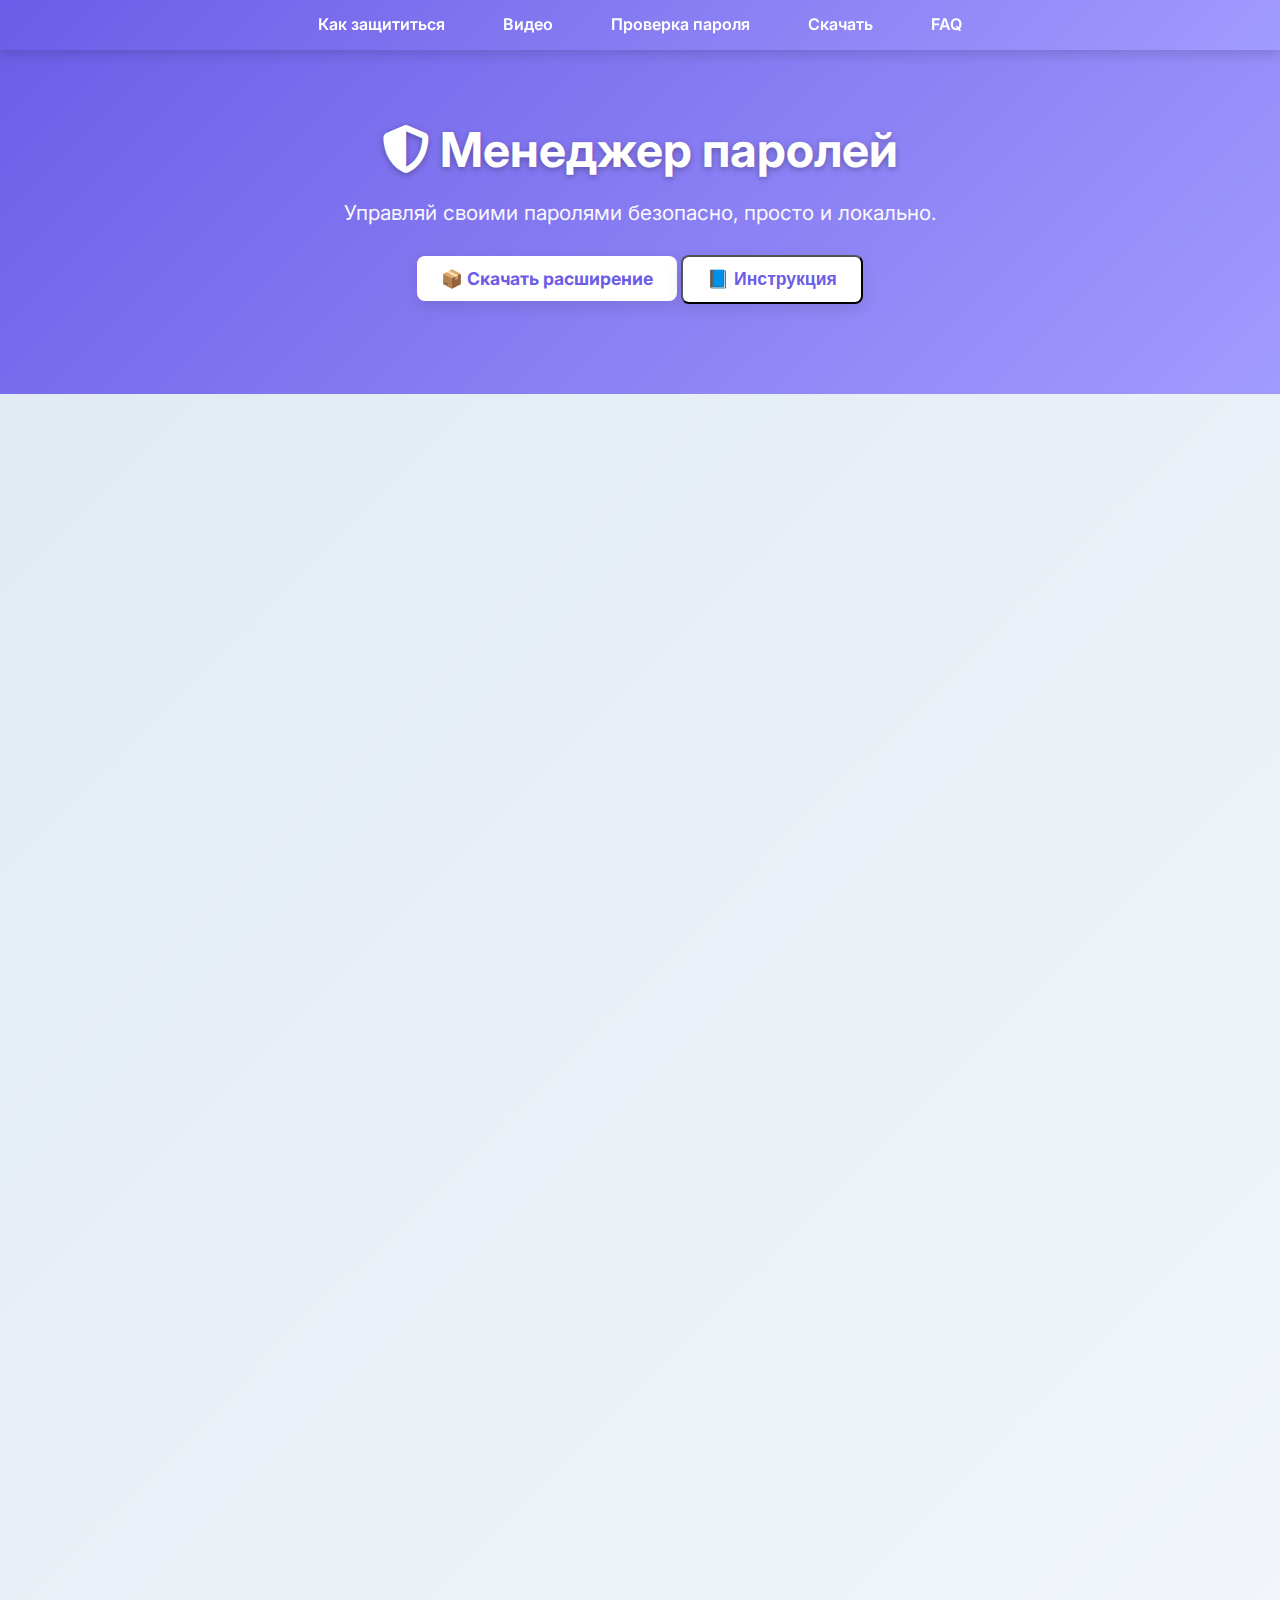
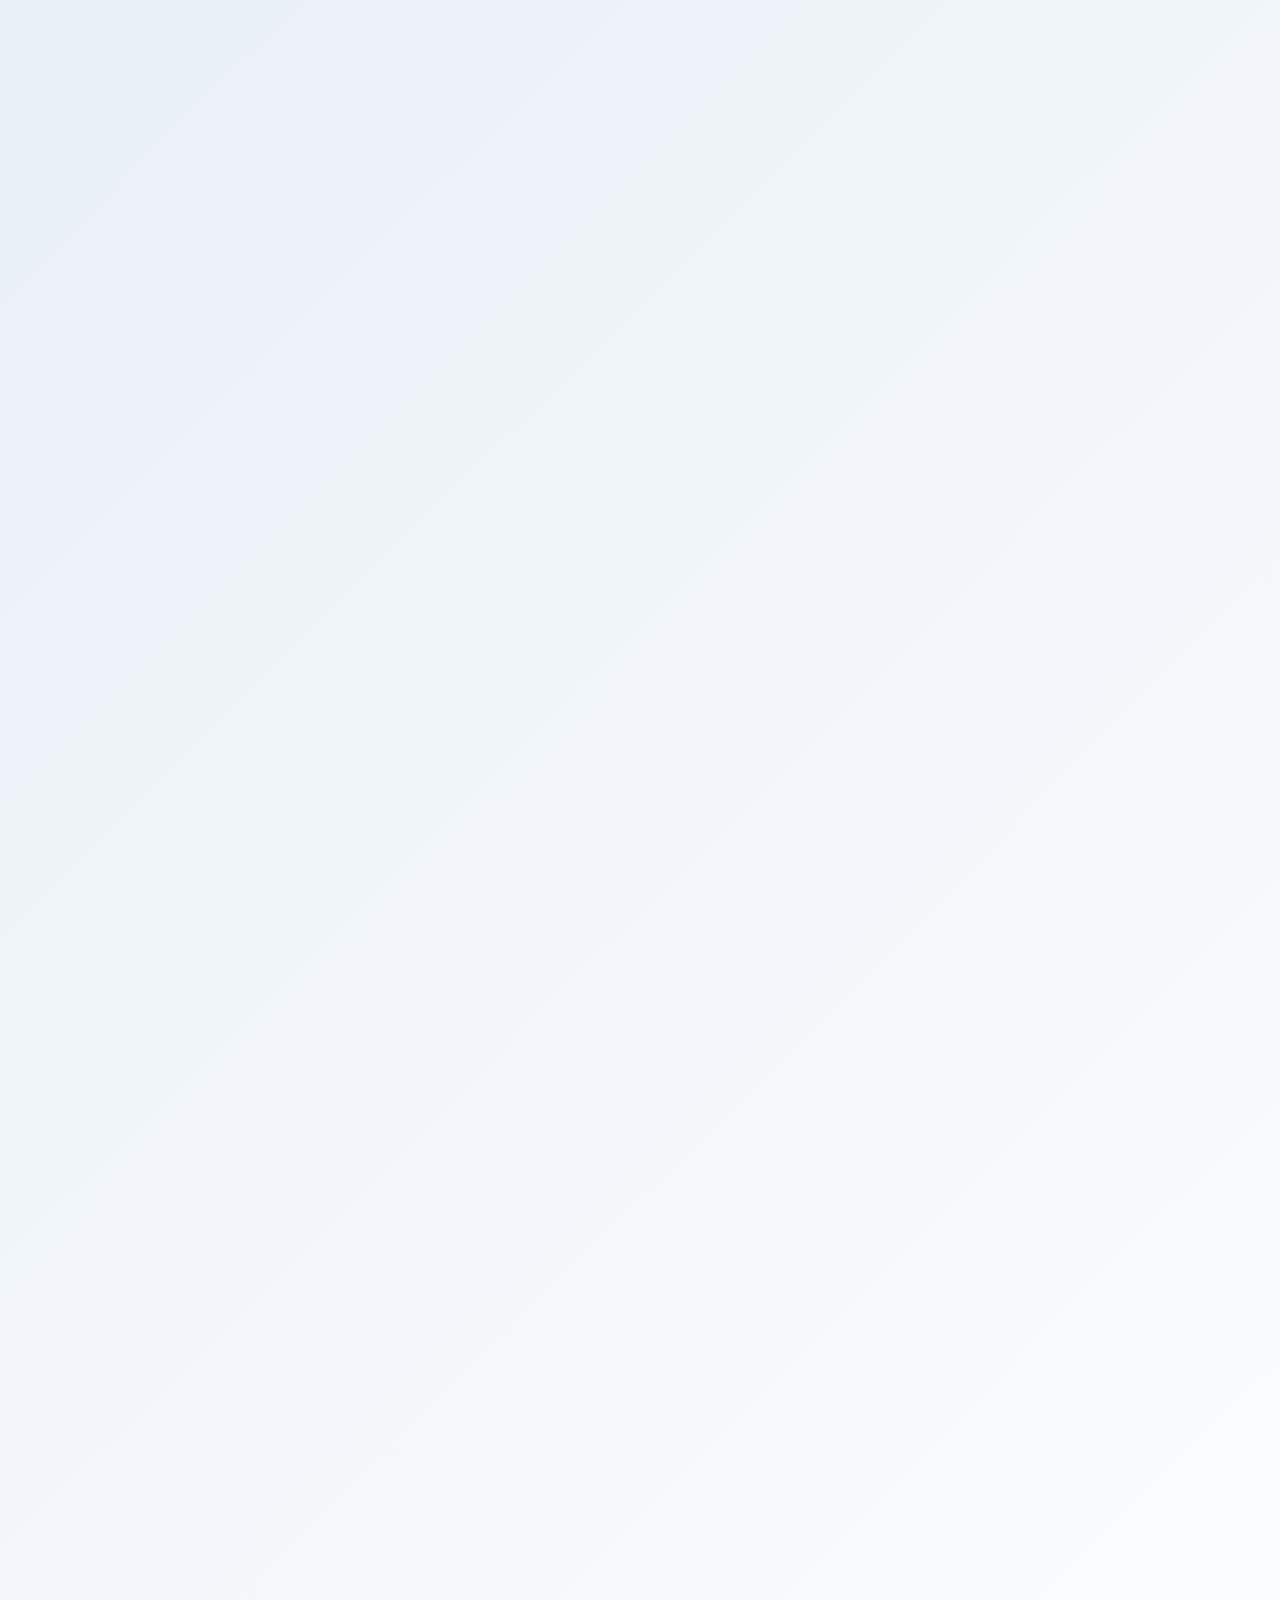
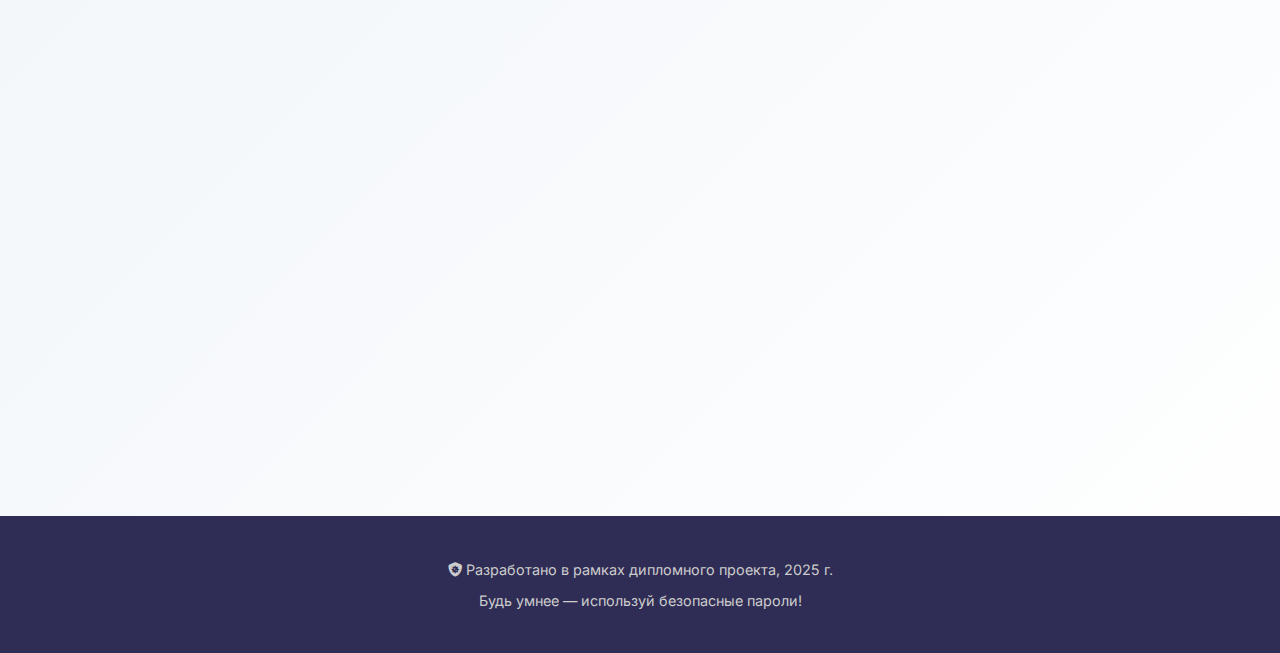
<file: index.html>
<!DOCTYPE html>
<html lang="ru">
<head>
  <meta charset="UTF-8" />
  <title>Безопасность в интернете</title>

  <!-- Подключение шрифтов и иконок -->
  <link href="https://fonts.googleapis.com/css2?family=Inter:wght@400;700&display=swap" rel="stylesheet" />
  <link rel="stylesheet" href="https://cdnjs.cloudflare.com/ajax/libs/font-awesome/6.5.0/css/all.min.css" crossorigin="anonymous" />

  <!-- Подключение внешнего CSS -->
  <link rel="stylesheet" href="style.css" />
</head>
<body>

  <!-- 🔹 Навигационное меню (прикреплено к верху страницы) -->
<nav class="main-nav">
  <ul>
    <li><a href="#protection">Как защититься</a></li>
    <li><a href="#video">Видео</a></li>
    <li><a href="#game">Проверка пароля</a></li>
    <li><a href="#download">Скачать</a></li>
    <li><a href="#faq">FAQ</a></li>
  </ul>
</nav>


  <!-- 🔹 Шапка сайта с основным заголовком -->
<header class="hero">
<div class="hero-content">
  <h1><i class="fas fa-shield-alt"></i> Менеджер паролей</h1>
  <p class="subtitle">Управляй своими паролями безопасно, просто и локально.</p>
  <div class="hero-buttons">
    <a href="#download" class="hero-button">📦 Скачать расширение</a>
    <button class="hero-button secondary" onclick="openInstructionModal()">📘 Инструкция</button>
  </div>
</div>
</header>


<!-- 🔷 Модальное окно с подробной инструкцией -->
<div class="modal" id="instruction">
  <div class="modal-content">
    <span class="close" onclick="document.getElementById('instruction').style.display='none'">&times;</span>
    <h2>📘 Инструкция по использованию расширения</h2>
      <li>Скачай архив с расширением</li>
      <li>Распакуй его в удобную папку</li>
      <li>Открой <code>chrome://extensions/</code> в браузере</li>
      <li>Включи «Режим разработчика»</li>
      <li>Нажми «Загрузить распакованное расширение» и выбери папку</li>
    
    <h3>1. Генерация пароля</h3>
    <p>Нажмите кнопку <strong>«Сгенерировать»</strong>, чтобы создать случайный пароль. Вы можете выбрать длину пароля, включать/исключать цифры и специальные символы. Это позволяет создавать безопасные и удобные пароли под разные сайты.</p>

    <h3>2. Сохранение пароля</h3>
    <p>После генерации или ввода собственного пароля — укажите сайт, к которому он относится, и нажмите <strong>«Сохранить»</strong>. Запись будет сохранена в локальное хранилище браузера.</p>

    <h3>3. Управление паролями</h3>
    <ul>
      <li><strong>Копировать</strong> — скопирует пароль в буфер обмена одним нажатием.</li>
      <li><strong>Удалить</strong> — удалит конкретную запись.</li>
      <li><strong>Поиск</strong> — введите часть названия сайта, чтобы найти нужный пароль.</li>
    </ul>

    <h3>4. Экспорт и импорт</h3>
    <p>
      <strong>Экспорт</strong> — создаёт резервную копию всех паролей в виде JSON-файла.<br>
      <strong>Импорт</strong> — загружает сохранённый ранее файл и восстанавливает ваши записи.
    </p>
    <p><em>⚠ Данные хранятся только у вас на устройстве и не передаются ни на какие серверы.</em></p>

    <h3>5. Безопасность</h3>
    <p>Ваши пароли сохраняются в зашифрованной локальной области расширения. Вы — единственный, кто имеет к ним доступ. Не забудьте регулярно создавать резервные копии и использовать длинные, надёжные комбинации.</p>
  </div>
</div>


  <!-- 🔹 Раздел: Информация об интернет-угрозах -->
  <div class="container" id="threats">
    <h2><i class="fas fa-exclamation-triangle"></i> Какие угрозы существуют?</h2>
    <ul class="icon-list">
      <li>Фишинг — поддельные сайты и письма, которые крадут ваши данные.</li>
      <li>Брутфорс — автоматический подбор простых паролей.</li>
      <li>Утечки из баз данных — если один пароль используется везде, вы теряете всё.</li>
    </ul>
  </div>

  <!-- 🔹 Раздел: Практические советы по защите -->
<div class="container" id="protection">
  <h2><i class="fas fa-shield-alt"></i> Как защитить себя?</h2>

  <p>Мы разработали простое и удобное расширение для браузера — Менеджер паролей. Оно помогает генерировать, сохранять и управлять паролями прямо в вашем браузере. Все данные хранятся локально и не передаются на серверы. Так же хотим отметить, что защита цифровой информации начинается с дисциплины. Вот несколько правил, которые помогут минимизировать риски и сохранить контроль над своими данными:</p>

  <ul class="icon-list">
    <li>Используйте <strong>уникальные пароли</strong> для каждого сайта — это ограничит ущерб при утечке на одном из ресурсов.</li>
    <li>Выбирайте <strong>длинные и сложные комбинации</strong>, включающие заглавные, строчные буквы, цифры и специальные символы.</li>
    <li><strong>Не храните пароли</strong> в заметках, на бумажках или в сообщениях себе — это первое, что просматривают злоумышленники.</li>
    <li>Не используйте в паролях <strong>имена, даты рождения, “123456”, “qwerty”</strong> и подобные шаблоны — они подбираются за секунды.</li>
    <li>Включайте <strong>двухфакторную аутентификацию</strong>, где это возможно (например, по SMS или в приложении).</li>
    <li>Используйте <strong>менеджер паролей</strong>, чтобы не запоминать всё вручную и не терять важные комбинации.</li>
  </ul>

  <p>Каждое из этих действий — простой шаг, который может спасти ваши данные и репутацию. И всё это становится легче с правильным инструментом.</p>
</div>


    <!-- 🔹 Расширенное пояснение про цифровую безопасность -->
<div class="container" id="security-benefits">
  <h2><i class="fas fa-lock"></i> Зачем нужно защищать свои пароли?</h2>
  <p>Пароль — это ключ к вашей цифровой личности. К электронной почте, к банковским счетам, к социальным сетям и даже к облачным хранилищам с личными фотографиями и документами. Один слабый пароль может открыть доступ ко всему.</p>

  <p>Ежедневно происходят тысячи утечек данных, и чаще всего виноваты не вирусы или хакеры, а <strong>обычные пользователи, использующие один и тот же простой пароль на всех сайтах</strong>. Это удобно, но опасно.</p>

  <p>Наше расширение создано как <strong>инструмент цифровой гигиены</strong> — так же, как вы чистите зубы каждый день, вы должны заботиться и о своих паролях. Мы не просто храним их — мы помогаем создавать сложные комбинации, не повторяться и не забывать важное.</p>

  <p>Все пароли хранятся <strong>локально</strong> — не в облаке, не на стороннем сервере, а прямо в вашем браузере. Это значит: никто кроме вас не может получить к ним доступ. Кроме того, расширение не требует регистрации, синхронизации или передачи данных.</p>

  <p><strong>Преимущества расширения:</strong></p>
  <ul>
    <li>🔒 Генерация надёжных паролей в один клик;</li>
    <li>📋 Быстрое копирование и фильтрация по сайту;</li>
    <li>📤 Экспорт и импорт при смене устройства;</li>
    <li>🎯 Минимальный интерфейс без лишнего — только нужное;</li>
    <li>🛡 Всё работает оффлайн, без отправки данных в сеть.</li>
  </ul>

  <p>Если вы хотите забыть о том, что такое «забыл пароль» — начните с малого. Установите расширение, настройте пару параметров, и вы уже на шаг ближе к собственной безопасности.</p>
</div>

  <!-- 🔹 Раздел: Встроенное обучающее видео -->
<section id="video" class="section">
  <div class="container">
    <h2>Видеоролик про безопсность паролей</h2>
    <div class="video-container">
      <iframe
        width="720"
        height="405"
        src="https://rutube.ru/play/embed/acb352fe740f1187c841a6735db30fb4"
        frameborder="0"
        allowfullscreen>
      </iframe>
    </div>
  </div>
</section>


  <!-- 🔹 Раздел: Интерактивная мини-игра -->
  <div class="container game" id="game">
    <h2>🎮 Игра: Насколько надёжен ваш пароль?</h2>
    <input type="text" id="guess" placeholder="Введите пароль" />
    <button onclick="checkPassword()">Проверить</button>
    <p id="gameResult"></p>
     <div id="passwordStrength"><div></div></div>
    <p id="gameHints" style="font-size: 0.9em; color: #666;"></p>
  </div>
  
    <!-- 🔹 Часто задаваемые вопросы -->
<div class="container" id="faq">
  <h2><i class="fas fa-question-circle"></i> Часто задаваемые вопросы (FAQ)</h2>

  <h4>🧠 Где хранятся мои пароли?</h4>
  <p>Все пароли хранятся <strong>локально</strong> в хранилище вашего браузера, изолированном для расширений. Они никуда не отправляются и доступны только на этом устройстве.</p>

  <h4>🔄 Что будет, если я переустановлю браузер или удалю расширение?</h4>
  <p>Все данные будут удалены вместе с расширением. Мы рекомендуем использовать функцию <strong>«Экспорт»</strong>, чтобы сохранить резервную копию паролей.</p>

  <h4>📲 Могу ли я перенести пароли на другой компьютер?</h4>
  <p>Да. Сначала нажмите «Экспорт» на одном устройстве и сохраните файл. Затем на другом компьютере установите расширение и нажмите «Импорт», выбрав сохранённый файл.</p>

  <h4>🛡 Насколько безопасно использовать это расширение?</h4>
  <p>Пароли не передаются в интернет. Вы не вводите логин или регистрацию — всё хранится у вас. Мы рекомендуем использовать длинные пароли и регулярно делать резервные копии.</p>
</div>

  <!-- 🔹 Раздел: Скачивание расширения -->
  <div class="container cta" id="download">
    <p>
      <a href="password-manager.zip" download>
        <i class="fas fa-download"></i> Скачать расширение Менеджер паролей
      </a>
    </p>
  </div>
  
  <div class="container cta">
  <p>Хотите всегда иметь под рукой надёжный генератор и менеджер паролей?</p>
  <a href="PasswordManager.apk" class="fas fa-download" download>
    📱 Скачать мобильное приложение
  </a>
</div>

  <!-- 🔹 Подвал сайта -->
  <footer>
    <p><i class="fas fa-shield-virus"></i> Разработано в рамках дипломного проекта, 2025 г.</p>
    <p>Будь умнее — используй безопасные пароли!</p>
  </footer>

  <!-- Подключение внешнего JavaScript -->
  <script src="script.js"></script>
</body>
</html>
</file>
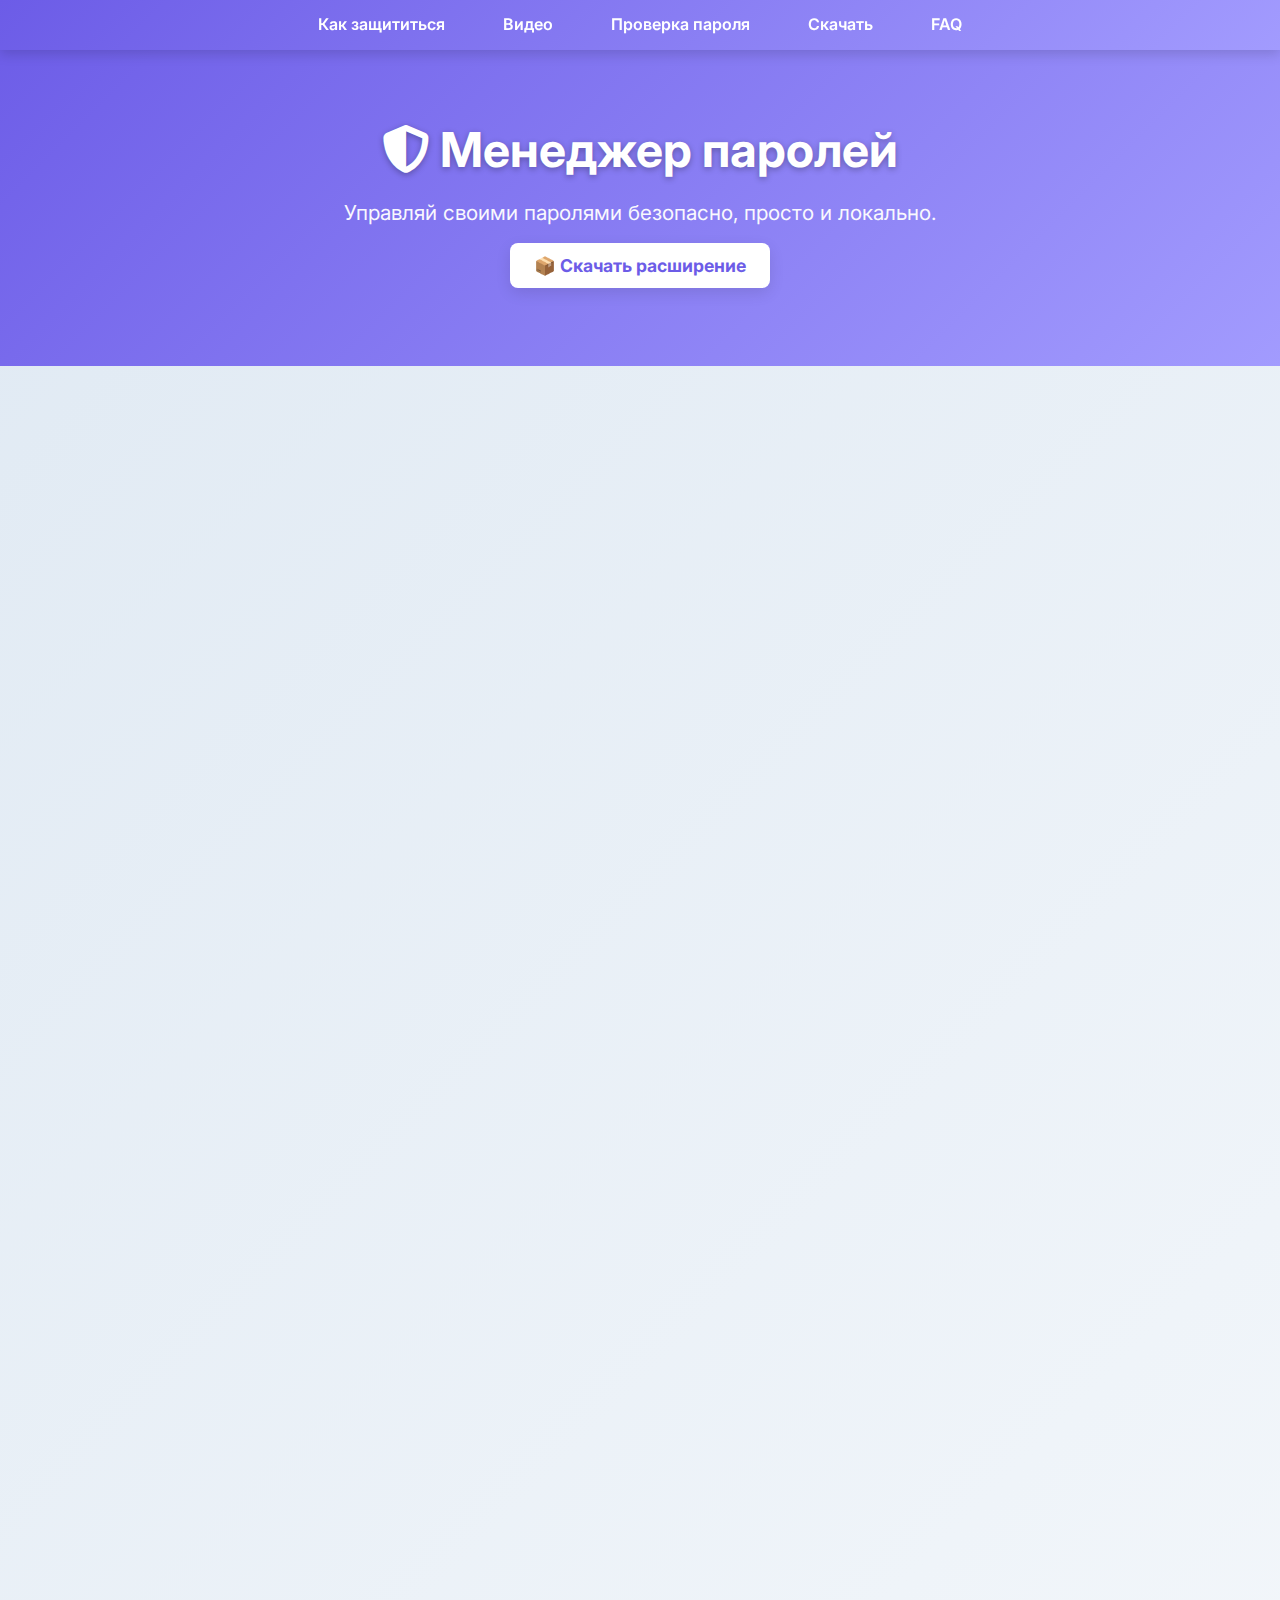
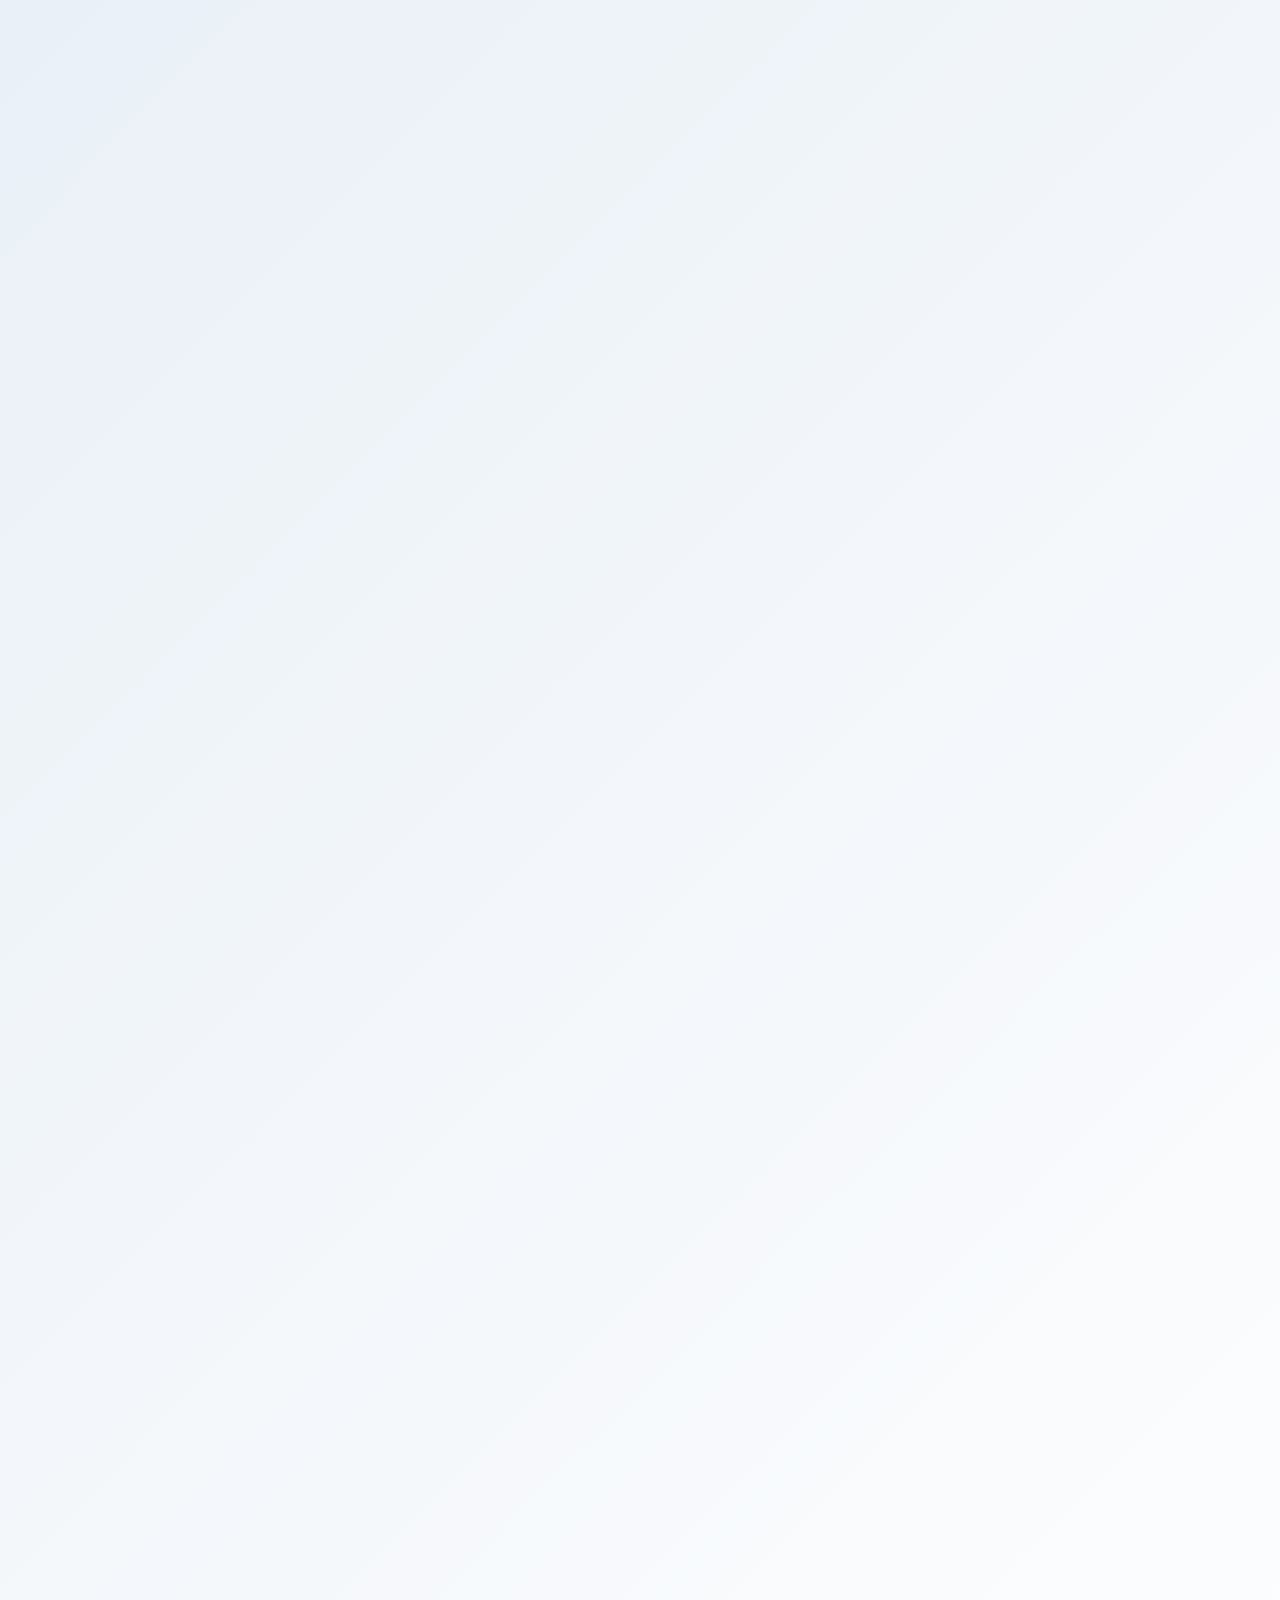
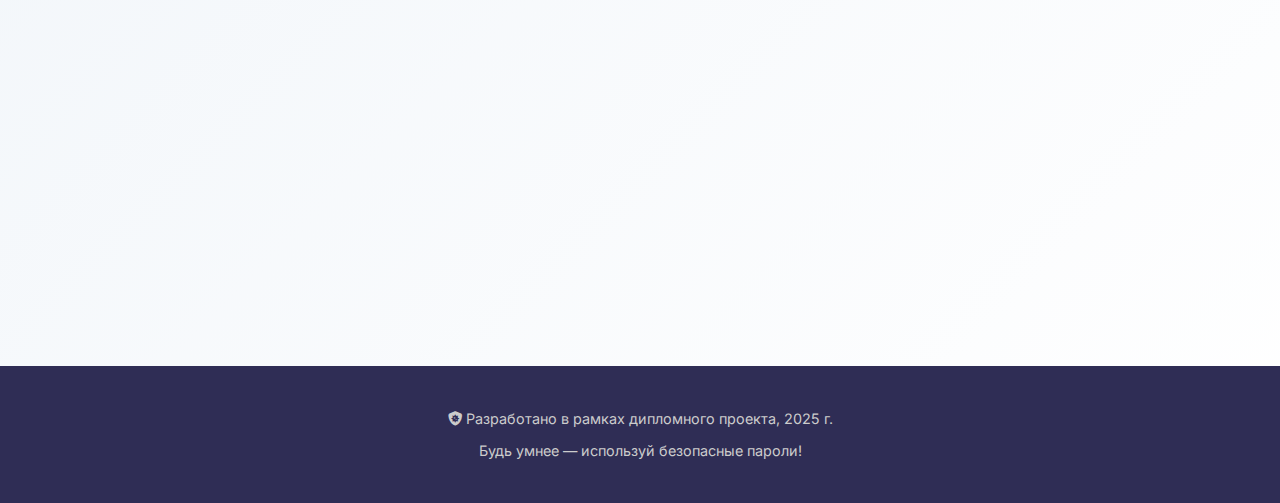
<file: index_separated_clean.html>
<!DOCTYPE html>
<html lang="ru">
<head>
  <meta charset="UTF-8" />
  <title>Безопасность в интернете</title>

  <!-- Подключение шрифтов и иконок -->
  <link href="https://fonts.googleapis.com/css2?family=Inter:wght@400;700&display=swap" rel="stylesheet" />
  <link rel="stylesheet" href="https://cdnjs.cloudflare.com/ajax/libs/font-awesome/6.5.0/css/all.min.css" crossorigin="anonymous" />

  <!-- Подключение внешнего CSS -->
  <link rel="stylesheet" href="style.css" />
</head>
<body>

  <!-- 🔹 Навигационное меню (прикреплено к верху страницы) -->
<nav class="main-nav">
  <ul>
    <li><a href="#protection">Как защититься</a></li>
    <li><a href="#video">Видео</a></li>
    <li><a href="#game">Проверка пароля</a></li>
    <li><a href="#download">Скачать</a></li>
    <li><a href="#faq">FAQ</a></li>
  </ul>
</nav>


  <!-- 🔹 Шапка сайта с основным заголовком -->
<header class="hero">
  <div class="hero-content">
    <h1><i class="fas fa-shield-alt"></i> Менеджер паролей</h1>
    <p class="subtitle">Управляй своими паролями безопасно, просто и локально.</p>
    <a href="#download" class="hero-button">📦 Скачать расширение</a>
  </div>
</header>


<!-- 🔹 Модальное окно с подробной инструкцией -->
<div class="modal" id="instruction">
  <div class="modal-content">
    <span class="close" onclick="document.getElementById('instruction').style.display='none'">&times;</span>
    <h2>📘 Инструкция по использованию расширения</h2>

    <h3>1. Генерация пароля</h3>
    <p>Нажмите кнопку <strong>«Сгенерировать»</strong>, чтобы создать случайный пароль. Вы можете выбрать длину пароля, включать/исключать цифры и специальные символы. Это позволяет создавать безопасные и удобные пароли под разные сайты.</p>

    <h3>2. Сохранение пароля</h3>
    <p>После генерации или ввода собственного пароля — укажите сайт, к которому он относится, и нажмите <strong>«Сохранить»</strong>. Запись будет сохранена в локальное хранилище браузера.</p>

    <h3>3. Управление паролями</h3>
    <ul>
      <li><strong>Копировать</strong> — скопирует пароль в буфер обмена одним нажатием.</li>
      <li><strong>Удалить</strong> — удалит конкретную запись.</li>
      <li><strong>Поиск</strong> — введите часть названия сайта, чтобы найти нужный пароль.</li>
    </ul>

    <h3>4. Темная/Светлая тема</h3>
    <p>В правом верхнем углу есть переключатель: вы можете включить тёмную или светлую тему в зависимости от предпочтений и освещения.</p>

    <h3>5. Экспорт и импорт</h3>
    <p>
      <strong>Экспорт</strong> — создаёт резервную копию всех паролей в виде JSON-файла.<br>
      <strong>Импорт</strong> — загружает сохранённый ранее файл и восстанавливает ваши записи.
    </p>
    <p><em>⚠ Данные хранятся только у вас на устройстве и не передаются ни на какие серверы.</em></p>

    <h3>6. Безопасность</h3>
    <p>Ваши пароли сохраняются в зашифрованной локальной области расширения. Вы — единственный, кто имеет к ним доступ. Не забудьте регулярно создавать резервные копии и использовать длинные, надёжные комбинации.</p>
  </div>
</div>


  <!-- 🔹 Раздел: Информация об интернет-угрозах -->
  <div class="container" id="threats">
    <h2><i class="fas fa-exclamation-triangle"></i> Какие угрозы существуют?</h2>
    <ul class="icon-list">
      <li>Фишинг — поддельные сайты и письма, которые крадут ваши данные.</li>
      <li>Брутфорс — автоматический подбор простых паролей.</li>
      <li>Утечки из баз данных — если один пароль используется везде, вы теряете всё.</li>
    </ul>
  </div>

  <!-- 🔹 Раздел: Практические советы по защите -->
<div class="container" id="protection">
  <h2><i class="fas fa-shield-alt"></i> Как защитить себя?</h2>

  <p>Мы разработали простое и удобное расширение для браузера — Менеджер паролей. Оно помогает генерировать, сохранять и управлять паролями прямо в вашем браузере. Все данные хранятся локально и не передаются на серверы. Так же хотим отметить, что защита цифровой информации начинается с дисциплины. Вот несколько правил, которые помогут минимизировать риски и сохранить контроль над своими данными:</p>

  <ul class="icon-list">
    <li>Используйте <strong>уникальные пароли</strong> для каждого сайта — это ограничит ущерб при утечке на одном из ресурсов.</li>
    <li>Выбирайте <strong>длинные и сложные комбинации</strong>, включающие заглавные, строчные буквы, цифры и специальные символы.</li>
    <li><strong>Не храните пароли</strong> в заметках, на бумажках или в сообщениях себе — это первое, что просматривают злоумышленники.</li>
    <li>Не используйте в паролях <strong>имена, даты рождения, “123456”, “qwerty”</strong> и подобные шаблоны — они подбираются за секунды.</li>
    <li>Включайте <strong>двухфакторную аутентификацию</strong>, где это возможно (например, по SMS или в приложении).</li>
    <li>Используйте <strong>менеджер паролей</strong>, чтобы не запоминать всё вручную и не терять важные комбинации.</li>
  </ul>

  <p>Каждое из этих действий — простой шаг, который может спасти ваши данные и репутацию. И всё это становится легче с правильным инструментом.</p>
</div>


    <!-- 🔹 Расширенное пояснение про цифровую безопасность -->
<div class="container" id="security-benefits">
  <h2><i class="fas fa-lock"></i> Зачем нужно защищать свои пароли?</h2>
  <p>Пароль — это ключ к вашей цифровой личности. К электронной почте, к банковским счетам, к социальным сетям и даже к облачным хранилищам с личными фотографиями и документами. Один слабый пароль может открыть доступ ко всему.</p>

  <p>Ежедневно происходят тысячи утечек данных, и чаще всего виноваты не вирусы или хакеры, а <strong>обычные пользователи, использующие один и тот же простой пароль на всех сайтах</strong>. Это удобно, но опасно.</p>

  <p>Наше расширение создано как <strong>инструмент цифровой гигиены</strong> — так же, как вы чистите зубы каждый день, вы должны заботиться и о своих паролях. Мы не просто храним их — мы помогаем создавать сложные комбинации, не повторяться и не забывать важное.</p>

  <p>Все пароли хранятся <strong>локально</strong> — не в облаке, не на стороннем сервере, а прямо в вашем браузере. Это значит: никто кроме вас не может получить к ним доступ. Кроме того, расширение не требует регистрации, синхронизации или передачи данных.</p>

  <p><strong>Преимущества расширения:</strong></p>
  <ul>
    <li>🔒 Генерация надёжных паролей в один клик;</li>
    <li>📋 Быстрое копирование и фильтрация по сайту;</li>
    <li>📤 Экспорт и импорт при смене устройства;</li>
    <li>🎯 Минимальный интерфейс без лишнего — только нужное;</li>
    <li>🛡 Всё работает оффлайн, без отправки данных в сеть.</li>
  </ul>

  <p>Если вы хотите забыть о том, что такое «забыл пароль» — начните с малого. Установите расширение, настройте пару параметров, и вы уже на шаг ближе к собственной безопасности.</p>
</div>

  <!-- 🔹 Раздел: Встроенное обучающее видео -->
  <div class="container" id="video">
    <h2><i class="fas fa-video"></i> Видеоролик о безопасности паролей</h2>
    <iframe src="https://www.youtube.com/embed/8ZtInClXe1Q" allowfullscreen></iframe>
  </div>

  <!-- 🔹 Раздел: Интерактивная мини-игра -->
  <div class="container game" id="game">
    <h2>🎮 Игра: Насколько надёжен ваш пароль?</h2>
    <input type="text" id="guess" placeholder="Введите пароль" />
    <button onclick="checkPassword()">Проверить</button>
    <p id="gameResult"></p>
     <div id="passwordStrength"><div></div></div>
    <p id="gameHints" style="font-size: 0.9em; color: #666;"></p>
  </div>
  
    <!-- 🔹 Часто задаваемые вопросы -->
<div class="container" id="faq">
  <h2><i class="fas fa-question-circle"></i> Часто задаваемые вопросы (FAQ)</h2>

  <h4>🧠 Где хранятся мои пароли?</h4>
  <p>Все пароли хранятся <strong>локально</strong> в хранилище вашего браузера, изолированном для расширений. Они никуда не отправляются и доступны только на этом устройстве.</p>

  <h4>🔄 Что будет, если я переустановлю браузер или удалю расширение?</h4>
  <p>Все данные будут удалены вместе с расширением. Мы рекомендуем использовать функцию <strong>«Экспорт»</strong>, чтобы сохранить резервную копию паролей.</p>

  <h4>📲 Могу ли я перенести пароли на другой компьютер?</h4>
  <p>Да. Сначала нажмите «Экспорт» на одном устройстве и сохраните файл. Затем на другом компьютере установите расширение и нажмите «Импорт», выбрав сохранённый файл.</p>

  <h4>🛡 Насколько безопасно использовать это расширение?</h4>
  <p>Пароли не передаются в интернет. Вы не вводите логин или регистрацию — всё хранится у вас. Мы рекомендуем использовать длинные пароли и регулярно делать резервные копии.</p>
</div>

  <!-- 🔹 Раздел: Скачивание расширения -->
  <div class="container cta" id="download">
    <p>
      <a href="password-manager.zip" download>
        <i class="fas fa-download"></i> Скачать расширение Менеджер паролей
      </a>
    </p>
  </div>
  
  <div class="container cta">
  <p>Хотите всегда иметь под рукой надёжный генератор и менеджер паролей?</p>
  <a href="PasswordManager.apk" class="fas fa-download" download>
    📱 Скачать мобильное приложение
  </a>
</div>

  <!-- 🔹 Подвал сайта -->
  <footer>
    <p><i class="fas fa-shield-virus"></i> Разработано в рамках дипломного проекта, 2025 г.</p>
    <p>Будь умнее — используй безопасные пароли!</p>
  </footer>

  <!-- Подключение внешнего JavaScript -->
  <script src="script.js"></script>
</body>
</html>
</file>
<file: style.css>
* { scroll-behavior: smooth; }
    body {
      font-family: 'Inter', sans-serif;
      background: linear-gradient(135deg, #dfe9f3 0%, #ffffff 100%);
      margin: 0;
      padding-top: 0px;
      color: #333;
    }
/* Навигационная панель — фирменная фиолетовая */
.main-nav {
  position: fixed;
  top: 0;
  width: 100%;
  background: linear-gradient(135deg, #6c5ce7, #a29bfe);
  z-index: 1000;
  box-shadow: 0 4px 12px rgba(0, 0, 0, 0.15);
}

.main-nav ul {
  margin: 0;
  padding: 12px 30px;
  display: flex;
  justify-content: center;
  gap: 30px;
  list-style: none;
}

.main-nav li a {
  color: white;
  text-decoration: none;
  font-weight: 600;
  padding: 8px 14px;
  border-radius: 6px;
  transition: all 0.3s ease;
  position: relative;
}

/* Подсветка при наведении */
.main-nav li a:hover {
  margin-bottom: 0;
  background: rgba(255, 255, 255, 0.15);
  transform: scale(1.05);
}



    header {
      background: linear-gradient(135deg, #6c5ce7, #a29bfe);
      color: white;
      padding: 50px 20px;
      text-align: center;
    }
    header h1 { margin: 0; font-size: 2.5em; }

header.hero {
  background: linear-gradient(135deg, #6c5ce7, #a29bfe);
  color: white;
  padding: 120px 20px 90px;
  text-align: center;
  position: relative;
  overflow: hidden;
  animation: fadeIn 1s ease;
}

.hero-content h1 {
  font-size: 3em;
  margin-bottom: 15px;
  text-shadow: 0 2px 6px rgba(0,0,0,0.3);
  animation: dropIn 1s ease-out;
}

.hero-content .subtitle {
  font-size: 1.3em;
  opacity: 0.95;
  margin-bottom: 30px;
  animation: fadeSlide 1.2s ease-out;
}

.hero-button {
  background: white;
  color: #6c5ce7;
  padding: 12px 24px;
  border-radius: 8px;
  text-decoration: none;
  font-weight: bold;
  font-size: 1.1em;
  transition: all 0.3s ease;
  box-shadow: 0 5px 15px rgba(0,0,0,0.1);
}

.hero-button:hover {
  background: #eee;
  transform: scale(1.05);
}



@keyframes dropIn {
  from { transform: translateY(-50px); opacity: 0; }
  to   { transform: translateY(0); opacity: 1; }
}

@keyframes fadeSlide {
  from { opacity: 0; transform: translateY(30px); }
  to   { opacity: 1; transform: translateY(0); }
}


    .container {
      max-width: 900px;
      margin: 30px auto;
      padding: 30px;
      background-color: white;
      border-radius: 20px;
      box-shadow: 0 10px 30px rgba(0, 0, 0, 0.1);
    }

    h2 { color: #6c5ce7; }
    ul { padding-left: 20px; line-height: 1.6; }

    .icon-list li::before {
      content: "\f058";
      font-family: "Font Awesome 6 Free";
      font-weight: 900;
      color: #6c5ce7;
      margin-right: 8px;
    }

    .cta {
      background: linear-gradient(135deg, #6c5ce7, #a29bfe);
      color: white;
      padding: 20px;
      border-radius: 12px;
      text-align: center;
      margin-top: 40px;
    }

    .cta a {
      color: white;
      text-decoration: none;
      font-weight: bold;
      font-size: 1.2em;
    }

    .slider {
      display: flex;
      overflow-x: auto;
      scroll-snap-type: x mandatory;
      gap: 20px;
      margin: 20px 0;
    }

    .slide {
      flex: 0 0 80%;
      scroll-snap-align: center;
      background: #fff;
      border-radius: 12px;
      text-align: center;
      box-shadow: 0 5px 20px rgba(0,0,0,0.1);
    }

    .slide img {
      max-width: 100%;
      border-top-left-radius: 12px;
      border-top-right-radius: 12px;
    }

    iframe {
      width: 100%;
      height: 360px;
      border: none;
      border-radius: 12px;
      margin-top: 20px;
    }

    #counter {
      font-size: 1.3em;
      text-align: center;
      margin-top: 20px;
    }

    footer {
      background: #2f2d55;
      color: #ccc;
      text-align: center;
      padding: 30px 20px;
      font-size: 0.9em;
    }

    /* Модальное окно */
    .modal {
      display: none;
      position: fixed;
      z-index: 1000;
      left: 0; top: 0;
      width: 100%; height: 100%;
      background-color: rgba(0,0,0,0.6);
    }

    /* Модальное окно — фон */
.modal {
  display: none;
  position: fixed;
  z-index: 1000;
  left: 0;
  top: 0;
  width: 100%;
  height: 100%;
  background-color: rgba(0, 0, 0, 0.6);
  align-items: center;
  justify-content: center;
}

/* Контейнер модального окна */
.modal-content {
  background: #fff;
  padding: 25px 30px;
  border-radius: 12px;
  width: 90%;
  max-width: 650px;
  box-shadow: 0 25px 50px rgba(0, 0, 0, 0.25);
  animation: scaleFade 0.4s ease-out;
}

/* Кнопка закрытия */
.modal-content .close {
  float: right;
  font-size: 1.5em;
  font-weight: bold;
  color: #888;
  cursor: pointer;
}

/* Заголовок */
.modal-content h2 {
  color: #6c5ce7;
  margin-top: 0;
}

/* Плавное появление */
@keyframes scaleFade {
  from {
    opacity: 0;
    transform: scale(0.9);
  }
  to {
    opacity: 1;
    transform: scale(1);
  }
}


    .close {
      float: right;
      font-size: 1.5em;
      cursor: pointer;
    }

    /* Игра */
    .game {
      text-align: center;
      margin-top: 20px;
    }

    .game input {
      padding: 10px;
      font-size: 1em;
      margin: 10px;
    }

    .game button {
      padding: 10px 20px;
      background: #6c5ce7;
      border: none;
      color: white;
      font-size: 1em;
      border-radius: 5px;
      cursor: pointer;
    }

    /* Анимация появления блоков */
      .container {
    opacity: 0;
    transform: translateY(40px);
    animation: fadeUp 1s ease forwards;
  }

  .container:nth-of-type(1) { animation-delay: 0.3s; }
  .container:nth-of-type(2) { animation-delay: 0.5s; }
  .container:nth-of-type(3) { animation-delay: 0.7s; }
  .container:nth-of-type(4) { animation-delay: 0.9s; }
  .container:nth-of-type(5) { animation-delay: 1.1s; }

  @keyframes fadeUp {
    to {
      opacity: 1;
      transform: translateY(0);
    }
  }
  /* Анимация заголовков (h2) */
.container h2 {
  position: relative;
  opacity: 0;
  transform: translateY(-20px);
  animation: slideFadeIn 0.8s ease-out forwards;
}

/* Задержки для разных блоков */
.container:nth-of-type(1) h2 { animation-delay: 0.4s; }
.container:nth-of-type(2) h2 { animation-delay: 0.6s; }
.container:nth-of-type(3) h2 { animation-delay: 0.8s; }
.container:nth-of-type(4) h2 { animation-delay: 1.0s; }
.container:nth-of-type(5) h2 { animation-delay: 1.2s; }

@keyframes slideFadeIn {
  0% {
    opacity: 0;
    transform: translateY(-20px) scale(0.97);
  }
  100% {
    opacity: 1;
    transform: translateY(0) scale(1);
  }
}

/* Динамическое подчёркивание */
.container h2::after {
  content: "";
  position: absolute;
  bottom: -6px;
  left: 0;
  height: 3px;
  width: 60px;
  background: #6c5ce7;
  animation: underlineGrow 1s ease forwards;
}

@keyframes underlineGrow {
  from { width: 0; }
  to { width: 60px; }
}

/* Анимация кнопок */
button,
.cta a,
.modal-content .close {
  transition: all 0.3s ease;
}

/* Кнопки — при наведении */
button:hover,
.cta a:hover {
  transform: scale(1.05);
  box-shadow: 0 0 8px #6c5ce7, 0 0 12px #a29bfe;
}

/* Кнопка закрытия модального окна */
.modal-content .close:hover {
  color: #6c5ce7;
  transform: rotate(90deg) scale(1.2);
}

/* Полоса оценки пароля */
#passwordStrength {
  height: 10px;
  width: 100%;
  background: #eee;
  border-radius: 5px;
  margin-top: 10px;
  overflow: hidden;
}

#passwordStrength > div {
  height: 100%;
  width: 0%;
  transition: width 0.4s ease, background-color 0.4s ease;
  border-radius: 5px;
}

/* Анимация появления текстовых блоков */
.container p,
.container ul,
.container ol,
.container li {
  opacity: 0;
  transform: translateY(20px);
  animation: fadeSlideUp 0.8s ease forwards;
}

.container p:nth-child(1),
.container ul:nth-child(1) {
  animation-delay: 0.2s;
}
.container p:nth-child(2),
.container ul:nth-child(2) {
  animation-delay: 0.4s;
}
.container p:nth-child(3),
.container ul:nth-child(3) {
  animation-delay: 0.6s;
}

@keyframes fadeSlideUp {
  from {
    opacity: 0;
    transform: translateY(20px);
  }
  to {
    opacity: 1;
    transform: translateY(0);
  }
}

/* 📱 Мобильная адаптация */
@media (max-width: 768px) {
  .main-nav ul {
    flex-wrap: wrap;
    justify-content: center;
    gap: 15px;
    padding: 12px 10px;
  }

  header.hero {
    padding: 60px 10px 80px;
  }

  .hero-content h1 {
    font-size: 2em;
  }

  .hero-content .subtitle {
    font-size: 1em;
  }

  .hero-button {
    display: inline-block;
    font-size: 1em;
    padding: 10px 20px;
  }

  .container {
    padding: 20px;
  }

  iframe {
    width: 100%;
    height: auto;
    aspect-ratio: 16 / 9;
  }

  .game input,
  .game button {
    width: 100%;
    margin-bottom: 10px;
  }

  .cta a {
    display: block;
    width: 100%;
    text-align: center;
    font-size: 1.1em;
  }

  .modal-content {
    width: 95%;
    padding: 15px 20px;
  }
}

.video-container {
  position: relative;
  padding-bottom: 56.25%; /* 16:9 */
  height: 0;
  overflow: hidden;
  max-width: 100%;
  border-radius: 12px;
  box-shadow: 0 4px 20px rgba(0, 0, 0, 0.1);
}

.video-container iframe {
  position: absolute;
  top: 0;
  left: 0;
  width: 100%;
  height: 100%;
}
</file>
